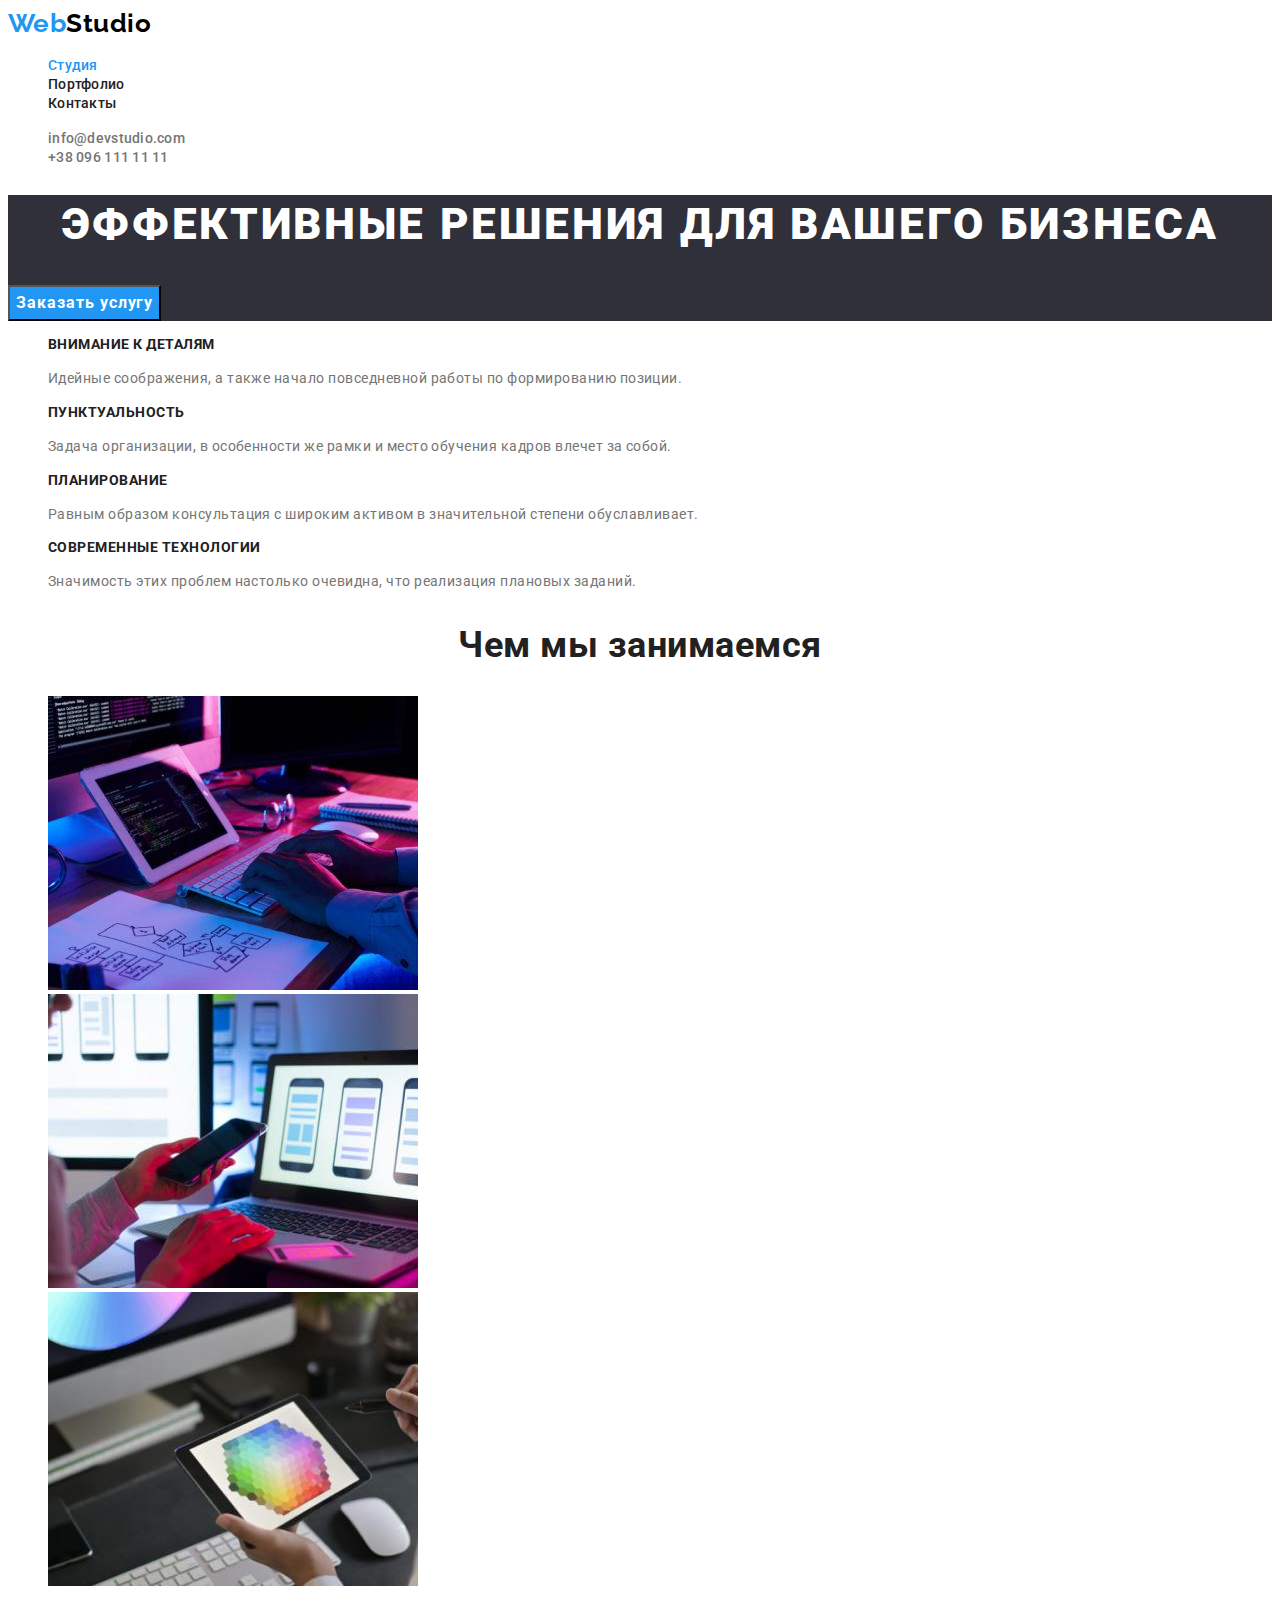
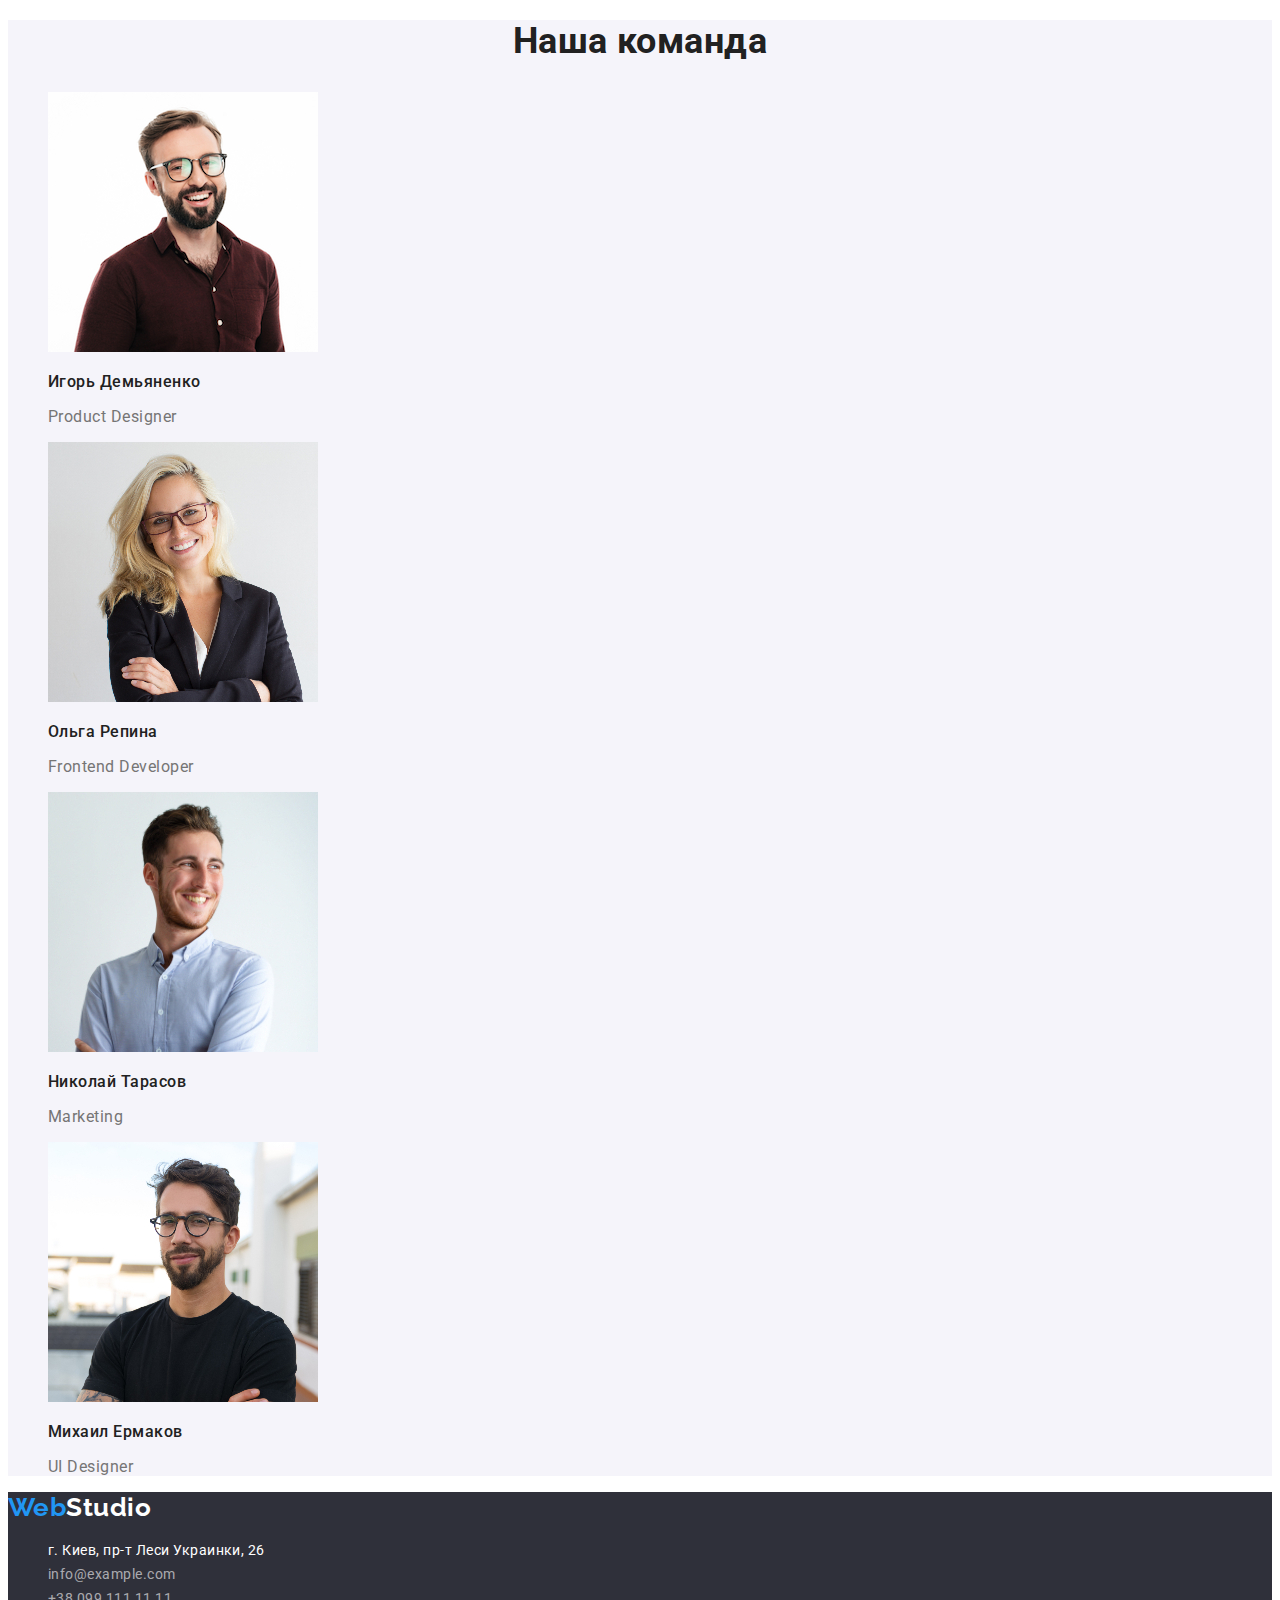
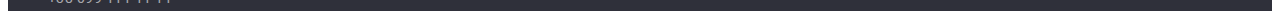
<file: index.html>
<!DOCTYPE html>
<html lang="ru">
<head>
    <meta charset="UTF-8">
    <meta http-equiv="X-UA-Compatible" content="IE=edge">
    <meta name="viewport" content="width=device-width, initial-scale=1.0">
    <title>Студия</title>
    <link rel="preconnect" href="https://fonts.gstatic.com">
    <link
      href="https://fonts.googleapis.com/css2?family=Raleway:wght@700&family=Roboto:wght@400;500;700;900&display=swap"
      rel="stylesheet"
    >
    <link rel="stylesheet" href="./css/styles.css">
</head>
<body>
    <!-- Шапка -->
    <header>
        <nav>
            <a class="logo" href="./index.html" lang="en">Web<span class="logo-dark">Studio</span></a>
            <ul class="nav list">
                <li><a class="nav-link current" href="./index.html">Студия</a></li>
                <li><a class="nav-link" href="./portfolio.html">Портфолио</a></li>
                <li><a class="nav-link" href="">Контакты</a></li>
            </ul>
        </nav>
        
        <ul class="contacts list">
            <li><a class="contacts-link" href="mailto:info@devstudio.com">info@devstudio.com</a></li>
            <li><a class="contacts-link" href="tel:+380961111111">+38 096 111 11 11</a></li>
        </ul>
    </header>

    <main>
        <!-- Герой -->
        <section class="hero">
            <h1 class="hero-title">Эффективные решения для вашего бизнеса</h1>
            <button class="hero-button" type="button">Заказать услугу</button>
        </section>

        <!-- Особенности -->
        <section>
            <h2 hidden>Особенности</h2>
            <ul class="section list">
                <li>
                    <h3 class="list-title">Внимание к деталям</h3>
                    <p class="list-description">Идейные соображения, а также начало повседневной работы по формированию позиции.</p>
                </li>
                <li>
                    <h3 class="list-title">Пунктуальность</h3>
                    <p class="list-description">Задача организации, в особенности же рамки и место обучения кадров влечет за собой.</p>
                </li>
                <li>
                    <h3 class="list-title">Планирование</h3>
                    <p class="list-description">Равным образом консультация с широким активом в значительной степени обуславливает.</p>
                </li>
                <li>
                    <h3 class="list-title">Современные технологии</h3>
                    <p class="list-description">Значимость этих проблем настолько очевидна, что реализация плановых заданий.</p>
                </li>
            </ul>
        </section>

        <!-- Чем мы занимаемся -->
        <section>
            <h2 class="section-title">Чем мы занимаемся</h2>
            <ul class="section list">
                <li>
                    <img src="./images/img1.jpg" alt="Сотрудник печатает на клавиатуре" width="370" height="294">
                </li>
                <li>
                    <img src="./images/img2.jpg" alt="Сотрудник держит в руке телефон" width="370" height="294">
                </li>
                <li>
                    <img src="./images/img3.jpg" alt="Сотрудник рисует на планшете" width="370" height="294">
                </li>
            </ul>
        </section>

        <!-- Наша команда -->
        <section class="team-section">
            <h2 class="section-title">Наша команда</h2>
            <ul class="section list">
                <li>
                    <img src="./images/ihor.jpg" alt="Игорь Демьяненко" width="270" height="260">
                    <h3 class="name-title">Игорь Демьяненко</h3>
                    <p class="job-description" lang="en">Product Designer</p>
                </li>
                <li>
                    <img src="./images/olga.jpg" alt="Ольга Репина" width="270" height="260">
                    <h3 class="name-title">Ольга Репина</h3>
                    <p class="job-description" lang="en">Frontend Developer</p>
                </li>
                <li>
                    <img src="./images/nikolay.jpg" alt="Николай Тарасов" width="270" height="260">
                    <h3 class="name-title">Николай Тарасов</h3>
                    <p class="job-description" lang="en">Marketing</p>
                </li>
                <li>
                    <img src="./images/mihail.jpg" alt="Михаил Ермаков" width="270" height="260">
                    <h3 class="name-title">Михаил Ермаков</h3>
                    <p class="job-description" lang="en">UI Designer</p>
                </li>
            </ul>
        </section>
    </main>

    <!-- Футер -->
    <footer class="site-footer">
        <a class="logo" href="./index.html" lang="en">Web<span class="logo-light">Studio</span></a>
        <address class="footer-address">
            <ul class="footer-contacts list">
                <li>
                    <a class="footer-link" href="https://goo.gl/maps/vKGcgTTfENGXNoY86" target="_blank" rel="noreferrer noopener">г. Киев, пр-т Леси Украинки, 26</a>
                </li>
                <li>
                    <a class="footer-contact" href="mailto:info@example.com">info@example.com</a>
                </li>
                <li>
                    <a class="footer-contact" href="tel:+380991111111">+38 099 111 11 11</a>
                </li>
            </ul>
        </address>
    </footer>
</body>
</html>
</file>
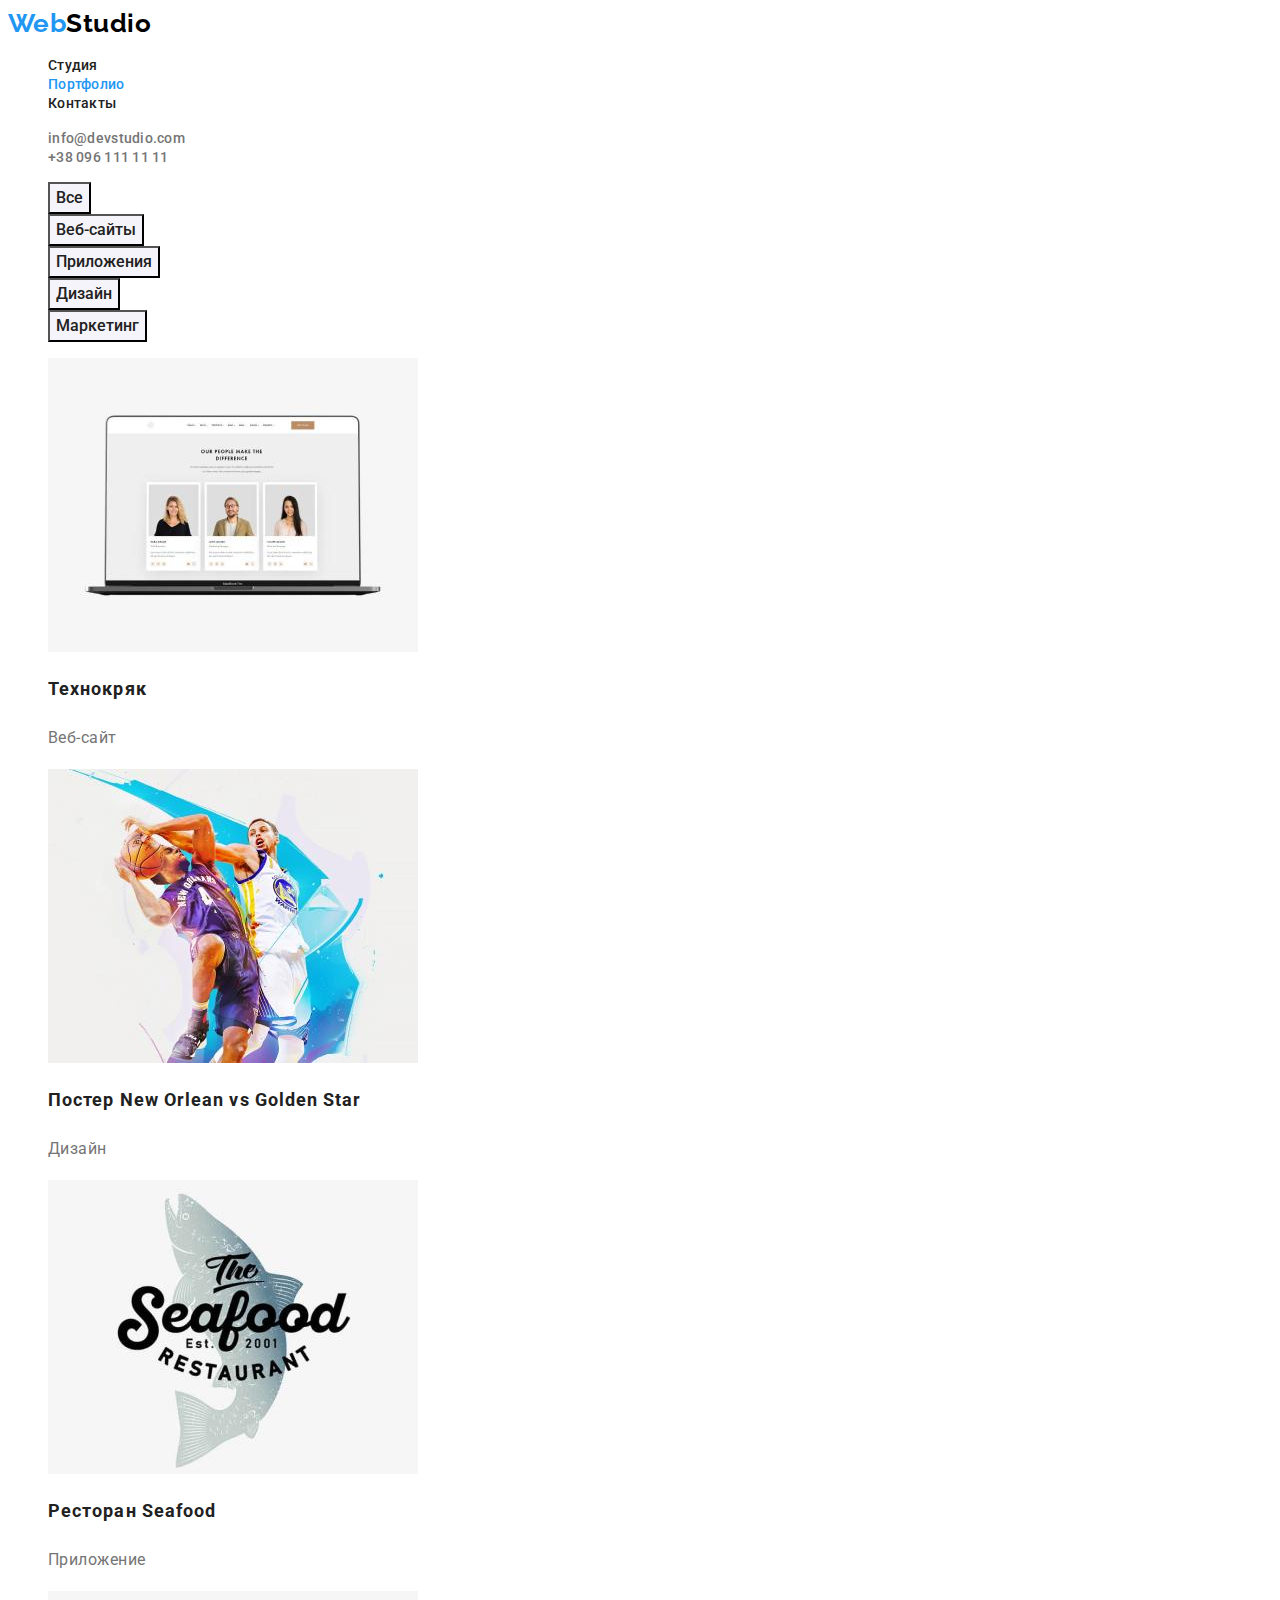
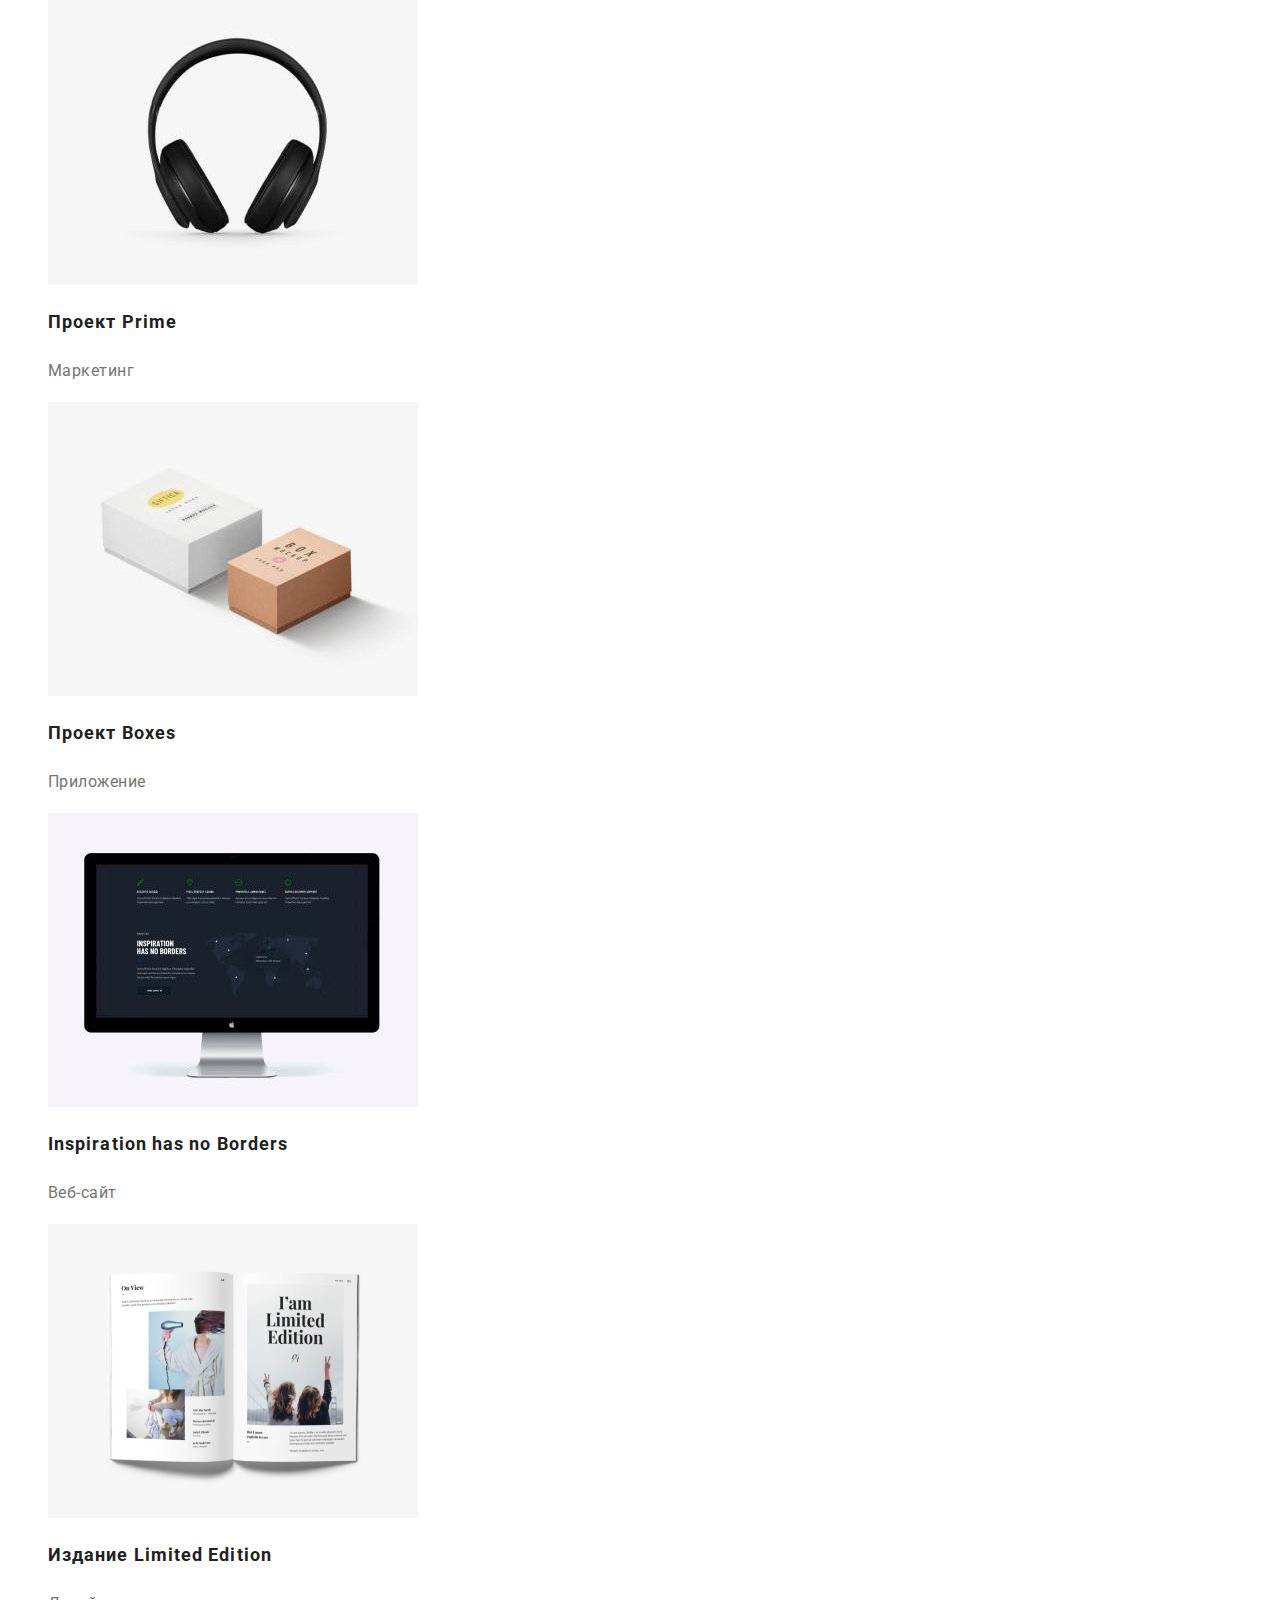
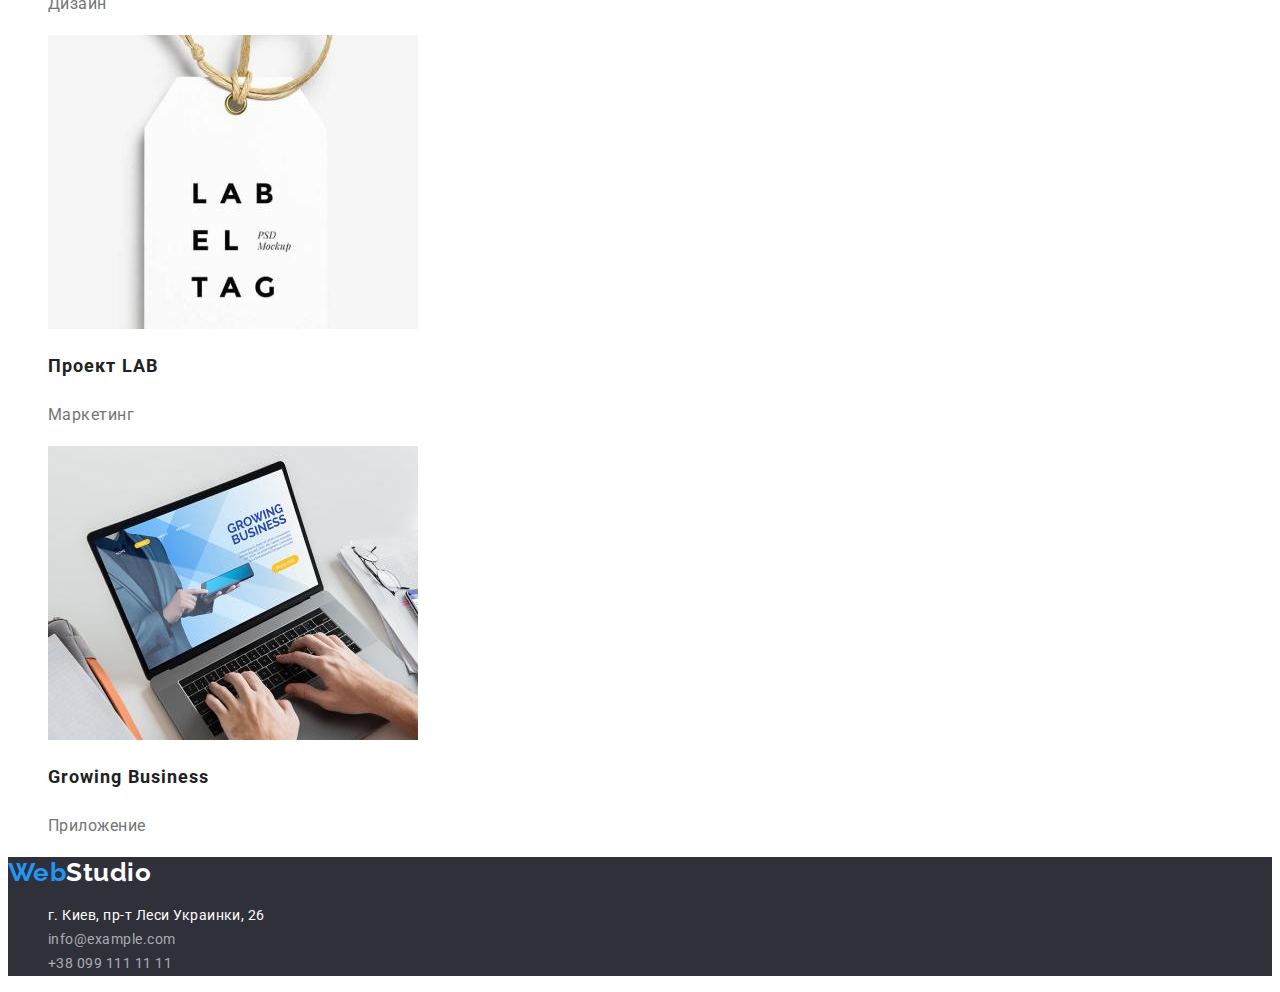
<file: portfolio.html>
<!DOCTYPE html>
<html lang="ru">
<head>
    <meta charset="UTF-8">
    <meta http-equiv="X-UA-Compatible" content="IE=edge">
    <meta name="viewport" content="width=device-width, initial-scale=1.0">
    <title>Портфолио</title>
    <link rel="preconnect" href="https://fonts.gstatic.com">
    <link 
      href="https://fonts.googleapis.com/css2?family=Raleway:wght@700&family=Roboto:wght@400;500;700;900&display=swap"
      rel="stylesheet"
    >
    <link rel="stylesheet" href="./css/styles.css">
</head>
<body>
    <!-- Шапка -->
    <header>
        <nav>
            <a class="logo" href="./index.html" lang="en">Web<span class="logo-dark">Studio</span></a>
            <ul class="nav list">
                <li><a class="nav-link" href="./index.html">Студия</a></li>
                <li><a class="nav-link current" href="./portfolio.html">Портфолио</a></li>
                <li><a class="nav-link" href="">Контакты</a></li>
            </ul>
        </nav>
    
        <ul class="contacts list">
            <li><a class="contacts-link" href="mailto:info@devstudio.com">info@devstudio.com</a></li>
            <li><a class="contacts-link" href="tel:+380961111111">+38 096 111 11 11</a></li>
        </ul>
    </header>

    <main>
        <!-- Примеры проектов -->
       <section>
            <h1 hidden>Примеры проектов</h1>
            <ul class="filter list">
                <li><button class="filter-button" type="button">Все</button></li>
                <li><button class="filter-button" type="button">Веб-сайты</button></li>
                <li><button class="filter-button" type="button">Приложения</button></li>
                <li><button class="filter-button" type="button">Дизайн</button></li>
                <li><button class="filter-button" type="button">Маркетинг</button></li>
            </ul>
            <ul class="projects list">
                <li>
                    <img src="./images/portfolio/portfolio1.jpg" alt="Технокряк" width="370" height="294">
                    <h2 class="project-title">Технокряк</h2>
                    <p class="project-type">Веб-сайт</p>
                </li>
                <li>
                    <img src="./images/portfolio/portfolio2.jpg" alt="Постер New Orlean vs Golden Star" width="370" height="294">
                    <h2 class="project-title">Постер New Orlean vs Golden Star</h2>
                    <p class="project-type">Дизайн</p>
                </li>
                <li>
                    <img src="./images/portfolio/portfolio3.jpg" alt="Ресторан Seafood" width="370" height="294">
                    <h2 class="project-title">Ресторан Seafood</h2>
                    <p class="project-type">Приложение</p>
                </li>
                <li>
                    <img src="./images/portfolio/portfolio4.jpg" alt="Проект Prime" width="370" height="294">
                    <h2 class="project-title">Проект Prime</h2>
                    <p class="project-type">Маркетинг</p>
                </li>
                <li>
                    <img src="./images/portfolio/portfolio5.jpg" alt="Проект Boxes" width="370" height="294">
                    <h2 class="project-title">Проект Boxes</h2>
                    <p class="project-type">Приложение</p>
                </li>
                <li>
                    <img src="./images/portfolio/portfolio6.jpg" alt="Inspiration has no Borders" width="370" height="294">
                    <h2 class="project-title">Inspiration has no Borders</h2>
                    <p class="project-type">Веб-сайт</p>
                </li>
                <li>
                    <img src="./images/portfolio/portfolio7.jpg" alt="Издание Limited Edition" width="370" height="294">
                    <h2 class="project-title">Издание Limited Edition</h2>
                    <p class="project-type">Дизайн</p>
                </li>
                <li>
                    <img src="./images/portfolio/portfolio8.jpg" alt="Проект LAB" width="370" height="294">
                    <h2 class="project-title">Проект LAB</h2>
                    <p class="project-type">Маркетинг</p>
                </li>
                <li>
                    <img src="./images/portfolio/portfolio9.jpg" alt="Growing Business" width="370" height="294">
                    <h2 class="project-title">Growing Business</h2>
                    <p class="project-type">Приложение</p>
                </li>
            </ul>

       </section>
    </main>

    <!-- Футер -->
    <footer class="site-footer">
        <a class="logo" href="./index.html" lang="en">Web<span class="logo-light">Studio</span></a>
        <address class="footer-address">
            <ul class="footer-contacts list">
                <li>
                    <a class="footer-link" href="https://goo.gl/maps/vKGcgTTfENGXNoY86" target="_blank"
                        rel="noreferrer noopener">г. Киев, пр-т Леси Украинки, 26</a>
                </li>
                <li>
                    <a class="footer-contact" href="mailto:info@example.com">info@example.com</a>
                </li>
                <li>
                    <a class="footer-contact" href="tel:+380991111111">+38 099 111 11 11</a>
                </li>
            </ul>
        </address>
    </footer>
</body>

</html>
</file>
<file: css/styles.css>
:root {
  --primary-white-color: #ffffff;
  --footer-background-color: #2f303a;
  --section-background-color: #f5f4fa;
  --accent-color: #2196f3;
  --logo-dark-color: #000000;
  --title-text-color: #212121;
  --primary-text-color: #757575;
  --address-text-color: rgba(255, 255, 255, 0.6);
  --button-hover-color: #188ce8;
}

body {
  font-family: 'Roboto', sans-serif;
  letter-spacing: 0.03em;

  color: var(--primary-text-color);
  background-color: var(--primary-white-color);
}

/* Лого */
.logo {
  color: var(--accent-color);

  font-family: 'Raleway', sans-serif;
  font-weight: 700;
  font-size: 26px;
  line-height: 1.19;
  text-decoration: none;
}

.logo-dark {
  color: var(--logo-dark-color);
}

/* Навигация */
.nav-link {
  color: var(--title-text-color);

  font-weight: 500;
  font-size: 14px;
  line-height: 1.14;
  letter-spacing: 0.02em;
  text-decoration: none;
}

.nav-link:hover,
.nav-link:focus,
.nav-link.current,
.contacts-link:hover,
.contacts-link:focus,
.footer-link:hover,
.footer-link:focus,
.footer-contact:hover,
.footer-contact:focus {
  color: var(--accent-color);
}

.contacts-link {
  color: var(--primary-text-color);

  font-weight: 500;
  font-size: 14px;
  line-height: 1.14;
  letter-spacing: 0.02em;
  text-decoration: none;
}

.list {
  list-style: none;
}

/* Герой */
.hero {
  background-color: var(--footer-background-color);
}

.hero-title {
  color: var(--primary-white-color);

  font-weight: 900;
  font-size: 44px;
  line-height: 1.36;
  letter-spacing: 0.06em;
  text-transform: uppercase;
  text-align: center;
}

.hero-button {
  color: var(--primary-white-color);
  background-color: var(--accent-color);

  font-family: inherit;
  font-weight: 700;
  font-size: 16px;
  line-height: 1.88;
  letter-spacing: 0.06em;

  cursor: pointer;
}

.hero-button:hover,
.hero-button:focus {
  background-color: var(--button-hover-color);
}

/* Особенности */
.list-title {
  color: var(--title-text-color);

  font-size: 14px;
  line-height: 1.14;
  text-transform: uppercase;
}

.list-description {
  font-size: 14px;
  line-height: 1.71;
}

/* Чем мы занимаемся */
.section-title {
  color: var(--title-text-color);

  font-size: 36px;
  line-height: 1.17;
  text-align: center;
}

/* Наша команда */
.team-section {
  background-color: var(--section-background-color);
}
.name-title {
  color: var(--title-text-color);

  font-weight: 500;
  font-size: 16px;
  line-height: 1.19;
}

.job-description {
  font-size: 16px;
  line-height: 1.19;
}

/* Футер */
.site-footer {
  background-color: var(--footer-background-color);
}

.logo-light {
  color: var(--primary-white-color);
}

.footer-address {
  font-style: normal;
}

.footer-contact {
  color: var(--address-text-color);

  font-size: 14px;
  line-height: 1.71;
  text-decoration: none;
}

.footer-link {
  color: var(--primary-white-color);

  font-size: 14px;
  line-height: 1.71;
  text-decoration: none;
}

/* -------PORTFOLIO------- */
.filter-button {
  color: var(--title-text-color);
  background-color: var(--section-background-color);

  font-family: inherit;
  font-weight: 500;
  font-size: 16px;
  line-height: 1.63;

  cursor: pointer;
}

.filter-button:hover,
.filter-button:focus {
  color: var(--primary-white-color);
  background-color: var(--accent-color);
}

.project-title {
  color: var(--title-text-color);

  font-size: 18px;
  line-height: 2;
  letter-spacing: 0.06em;
}

.project-type {
  font-size: 16px;
  line-height: 1.88;
}
</file>
